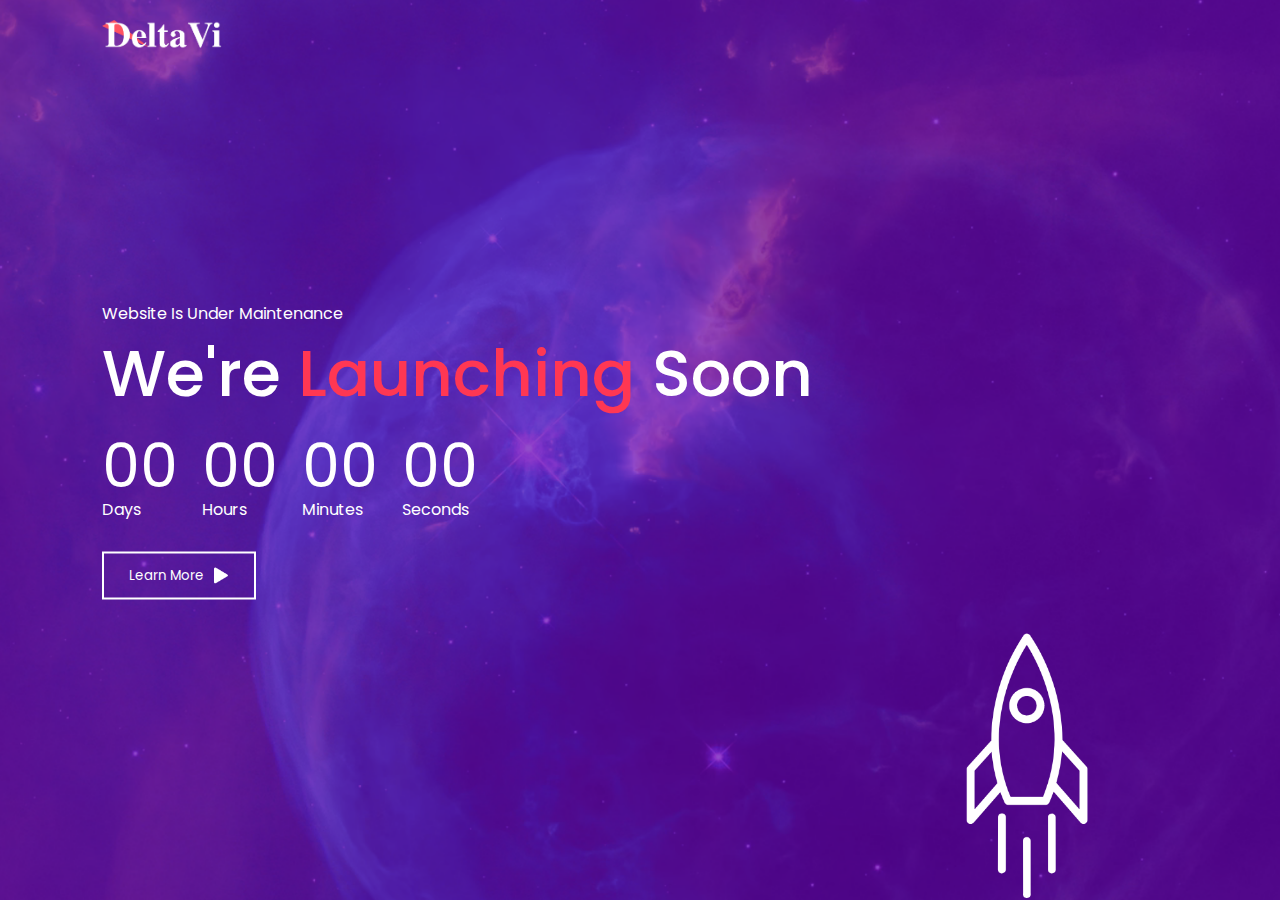
<file: Launching_Page/index.html>
<!DOCTYPE html>
<html lang="en">
<head>
    <meta charset="UTF-8">
    <meta name="viewport" content="width=device-width, initial-scale=1.0">
    <link rel="stylesheet" href="styles.css">
    <title>Launching Page</title>
</head>
<body>
    <div class="container">
        <img src="./assets/logo.png" alt="logo img" class="logo">
        <div class="content">
            <p>Website Is Under Maintenance</p>
            <h1>We're <span>Launching</span> Soon</h1>
            <div class="launch-time">
                <div>
                    <p id="days">00</p>
                    <span>Days</span>
                </div>
                <div>
                    <p id="hours">00</p>
                    <span>Hours</span>
                </div>
                <div>
                    <p id="minutes">00</p>
                    <span>Minutes</span>
                </div>
                <div>
                    <p id="seconds">00</p>
                    <span>Seconds</span>
                </div>
            </div>
            <button type="button" class="btn">Learn More <img src="./assets/triangle.png" alt=""></button>
        </div>
        <img src="./assets/rocket.png" class="rocket">
    </div>
    <script src="script.js"></script>
</body>
</html>
</file>
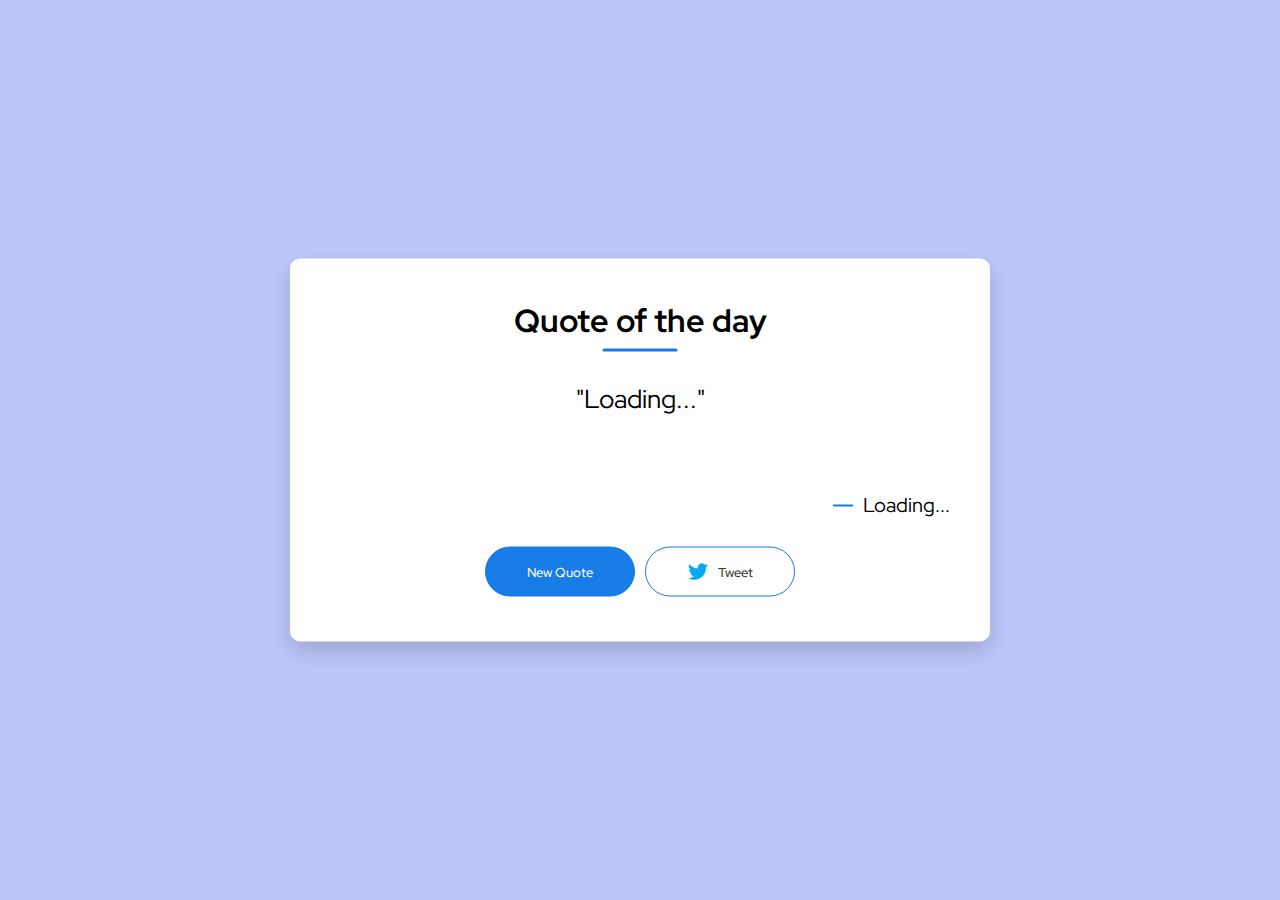
<file: Quote_Generator/index.html>
<!DOCTYPE html>
<html lang="en">
<head>
    <meta charset="UTF-8">
    <meta name="viewport" content="width=device-width, initial-scale=1.0">
    <link rel="stylesheet" href="styles.css">
    <title>Quote of the day</title>
</head>
<body>
    <div class="quote-box">
        <h2>Quote of the day</h2>
        <blockquote class="quote">Loading...</blockquote>
        <span class="author">Loading...</span>
        <div>
            <button class="btn1">New Quote</button>
            <button class="btn2"><img src="assets/twitter.png">Tweet</button>
        </div>
    </div>
    <script src="script.js"></script>
</body>
</html>
</file>
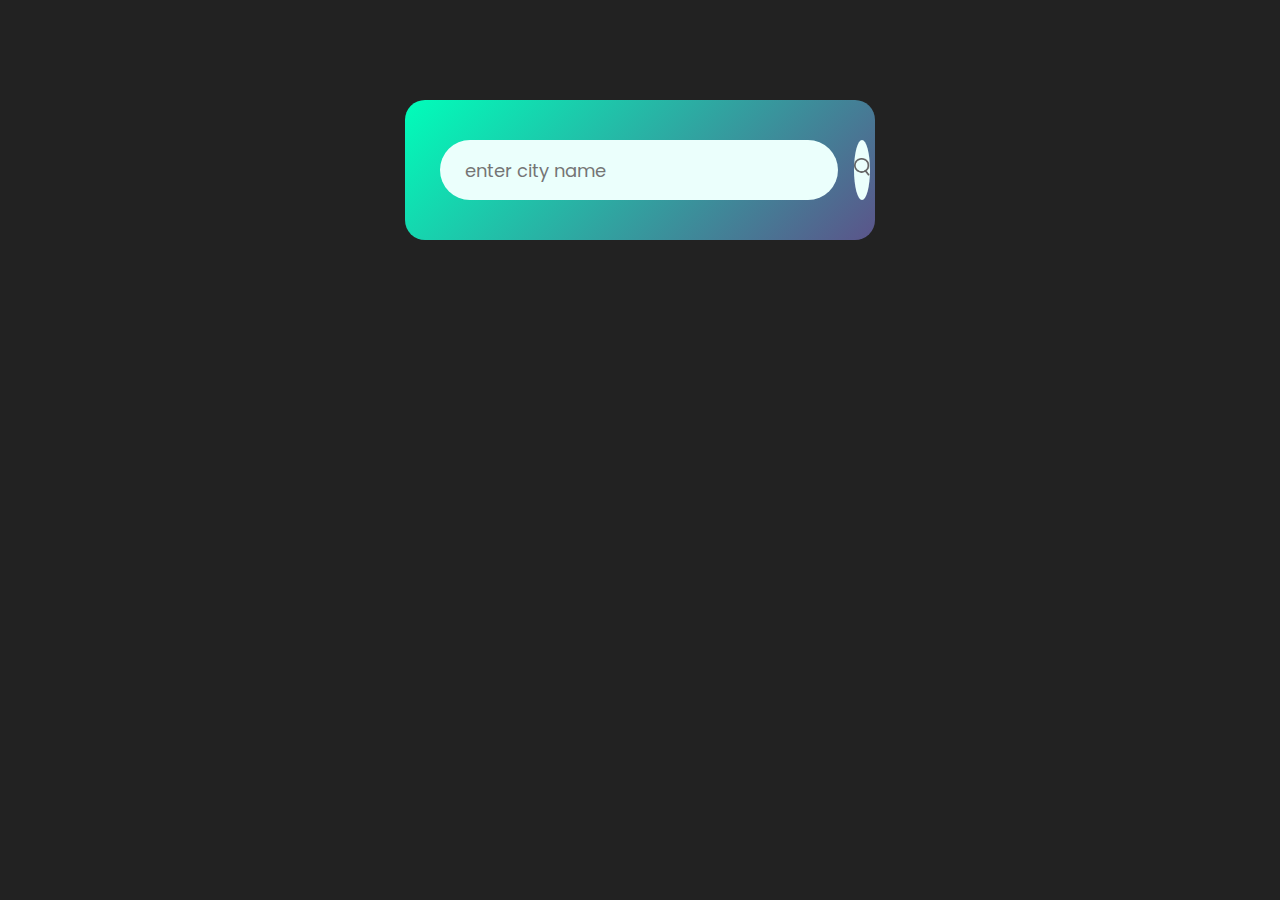
<file: Weather_App/index.html>
<!DOCTYPE html>
<html lang="en">
<head>
    <meta charset="UTF-8">
    <meta name="viewport" content="width=device-width, initial-scale=1.0">
    <link rel="stylesheet" href="styles.css">
    <title>Weather App</title>
</head>
<body>
    <div class="card">
        <div class="search">
            <input type="text" placeholder="enter city name" spellcheck="false">
            <button><img src="assets/search.png"></button>
        </div>
        <div class="error">
            <p>‼️Invalid City Name</p>
        </div>
        <div class="weather">
            <img src="assets/rain.png" class="weather-icon">
            <h1 class="temp">22°c</h1>
            <h2 class="city">New York</h2>
            <div class="details">
                <div class="col">
                    <img src="assets/humidity.png">
                    <div>
                        <p class="humidity">50%</p>
                        <p>Humidity</p>
                    </div>
                </div>
                <div class="col">
                    <img src="assets/wind.png">
                    <div>
                        <p class="wind">15 km/h</p>
                        <p>Wind Speed</p>
                    </div>
                </div>
            </div>
        </div>
    </div>

    <script src="script.js"></script>
</body>
</html>
</file>
<file: Launching_Page/styles.css>
@import url('https://fonts.googleapis.com/css2?family=Poppins:ital,wght@0,100;0,200;0,300;0,400;0,500;0,600;0,700;0,800;0,900;1,100;1,200;1,300;1,400;1,500;1,600;1,700;1,800;1,900&display=swap');

* {
    margin: 0;
    padding: 0;
    font-family: 'Poppins', sans-serif;
    box-sizing: border-box;
}

.container {
    width: 100vw;
    height: 100vh;
    background-image: url("./assets/background.png");
    background-position: center;
    background-size: cover;
    padding: 0 8%;
    position: relative;
}

.logo {
    width: 120px;
    padding: 20px 0;
    cursor: pointer;
}

.content {
    top: 50%;
    position: absolute;
    transform: translateY(-50%);
    color: #fff;
}

.content h1 {
    font-size: 64px;
    font-weight: 500;
}

.content h1 span {
    color: #ff3753;
}

.content button {
    background: transparent;
    border: 2px solid #fff;
    outline: none;
    padding: 12px 25px;
    color: #fff;
    display: flex;
    align-items: center;
    margin-top: 30px;
    cursor: pointer;
}

.content button img {
    width: 15px;
    margin-left: 10px;
}

.launch-time {
    display: flex;
}

.launch-time div {
    flex-basis: 100px;
}

.launch-time div p {
    font-size: 60px;
    margin-bottom: -14px;
}

.rocket {
    width: 250px;
    position: absolute;
    right: 10%;
    bottom: 0;
    animation: rocket 4s linear infinite;
}

@keyframes rocket {
    0% {
        bottom: 0;
        opacity: 0;
    }
    100%{
        bottom: 105%;
        opacity: 1;
    }
}
</file>
<file: Quote_Generator/styles.css>
@import url('https://fonts.googleapis.com/css2?family=Red+Hat+Display:ital,wght@0,300..900;1,300..900&display=swap');

* {
    margin: 0;
    padding: 0;
    box-sizing: border-box;
    font-family: 'Red Hat Display', serif;
}

body {
    background: #bbc6fa;
}

.quote-box {
    background: #fff;
    width: 700px;
    position: absolute;
    top: 50%;
    left: 50%;
    transform: translate(-50%, -50%);
    padding: 40px;
    border-radius: 10px;
    text-align: center;
    box-shadow: 0 10px 20px 0px rgba(0, 0, 0, 0.15);
}

.quote-box h2 {
    font-size: 32px;
    margin-bottom: 40px;
    position: relative;
}

.quote-box h2::after {
    content: '';
    width: 75px;
    height: 3px;
    border-radius: 3px;
    background: rgb(23, 124, 229);
    position: absolute;
    bottom: -10px;
    left: 50%;
    transform: translateX(-50%);
}

.quote-box blockquote {
    font-size: 26px;
    min-height: 110px;
}

.quote-box blockquote::before, .quote-box blockquote::after {
    content: '"';
}

.quote-box span {
    display: block;
    float: right;
    position: relative;
    font-size: 20px;
}

.quote-box span::before {
    content: '';
    width: 20px;
    height: 2px;
    background: rgb(23, 124, 229);
    position: absolute;
    top: 50%;
    left: -30px;
}

.quote-box div {
    width: 100%;
    margin-top: 50px;
    display: flex;
    justify-content: center;
}

.quote-box button {
    background: rgb(23, 124, 229);
    color: #fff;
    border-radius: 25px;
    border: 1px solid rgb(23, 124, 229);
    width: 150px;
    height: 50px;
    display: flex;
    align-items: center;
    justify-content: center;
    margin: 5px;
    cursor: pointer;
    font-weight: 500;
}

.quote-box button img {
    width: 20px;
    margin-right: 10px;
}

.quote-box button:nth-child(2) {
    background: transparent;
    color: #333;
}
</file>
<file: Weather_App/styles.css>
@import url('https://fonts.googleapis.com/css2?family=Kumbh+Sans:wght@100..900&family=Lato:ital,wght@0,100;0,300;0,400;0,700;0,900;1,100;1,300;1,400;1,700;1,900&family=Montserrat:ital,wght@0,100..900;1,100..900&family=Outfit:wght@100..900&family=Poppins:ital,wght@0,100;0,200;0,300;0,400;0,500;0,600;0,700;0,800;0,900;1,100;1,200;1,300;1,400;1,500;1,600;1,700;1,800;1,900&family=Red+Hat+Display:ital,wght@0,300..900;1,300..900&display=swap');
* {
    margin: 0;
    padding: 0;
    font-family: 'Poppins', sans-serif;
    box-sizing: border-box;
}

body {
    background: #222;
}

.card {
    width: 90%;
    max-width: 470px;
    background: linear-gradient(135deg, #00feba, #5b548a);
    color: #fff;
    margin: 100px auto 0;
    border-radius: 20px;
    padding: 40px 35px;
    text-align: center;
}

.search {
    width: 100%;
    display: flex;
    align-items: center;
    justify-content: space-between;
}

.search input {
    border: 0;
    outline: 0;
    background: #ebfffc;
    color: #555;
    padding: 10px 25px;
    height: 60px;
    border-radius: 30px;
    flex: 1;
    margin-right: 16px;
    font-size: 18px;
}

.search button {
    border: 0;
    outline: 0;
    background: #ebfffc;
    border-radius: 50%;
    width: 60px;
    height: 60px;
    cursor: pointer;
}

.search button img {
    width: 16px;
}

.weather-icon {
    width: 170px;
    margin-top: 30px;
}

.weather h1 {
    font-size: 80px;
    font-weight: 500;
}

.weather h2 {
    font-size: 45px;
    font-weight: 400;
    margin-top: -10px;
}

.details {
    display: flex;
    align-items: center;
    justify-content: space-between;
    padding: 0 20px;
    margin-top: 50px;
}

.col {
    display: flex;
    align-items: center;
    text-align: left;
}

.col img {
    width: 40px;
    margin-right: 10px;
}

.humidity, .wind {
    font-size: 28px;
    margin-top: -6px;
}

.weather {
    display: none;
}

.error {
    text-align: left;
    margin-left: 10px;
    font-size: 14px;
    margin-top: 10px;
    display: none;
}
</file>
